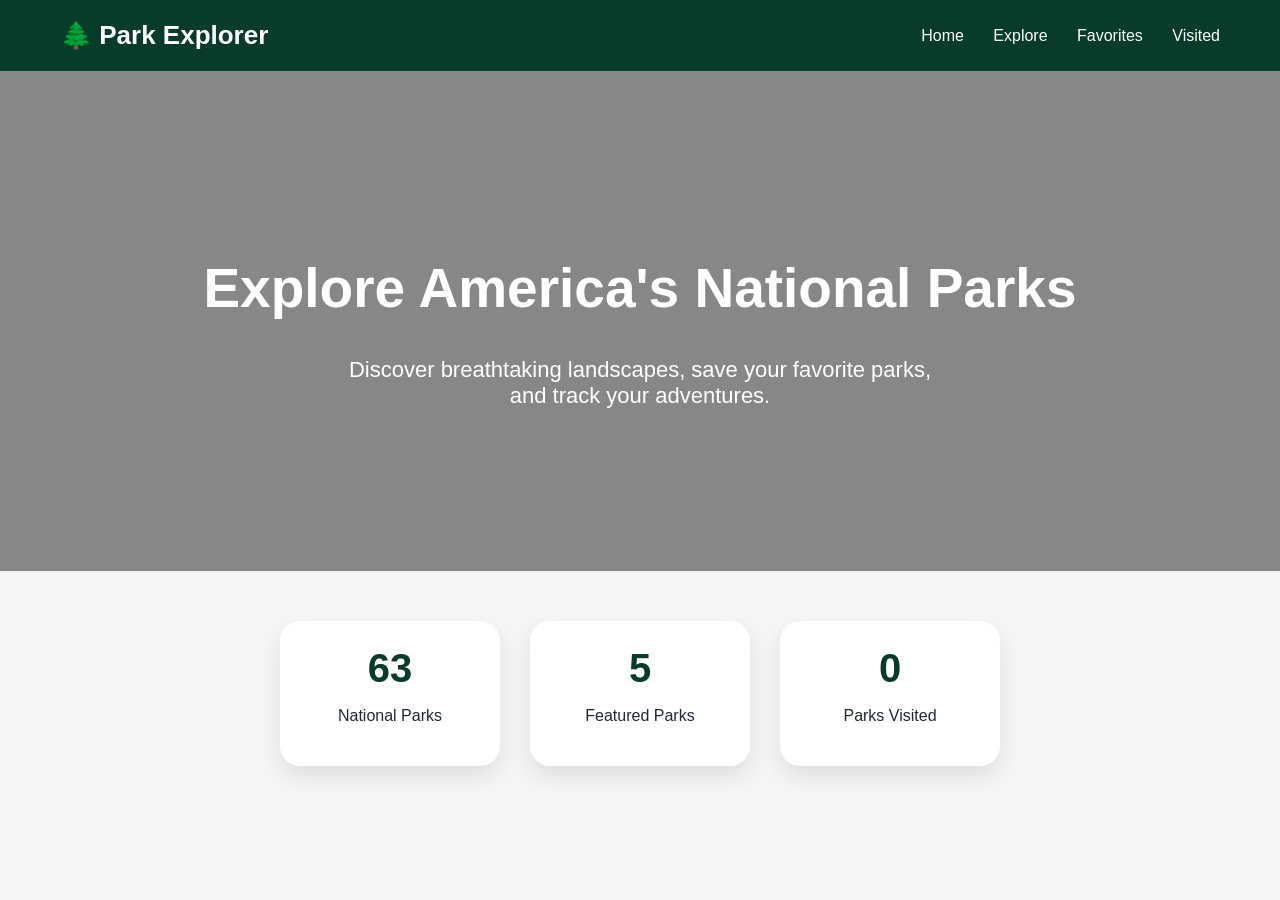
<file: index.html>
<!DOCTYPE html>
<html>

<head>
    <title>National Park Explorer</title>
    <link rel="stylesheet" href="style.css">
</head>

<body>

<nav>
    <h2>🌲 Park Explorer</h2>

    <div>
        <a href="index.html">Home</a>
        <a href="parks.html">Explore</a>
        <a href="favorites.html">Favorites</a>
        <a href="visited.html">Visited</a>
    </div>
</nav>


<section class="hero">

    <h1>Explore America's National Parks</h1>

    <p>
        Discover breathtaking landscapes,
        save your favorite parks,
        and track your adventures.
    </p>

</section>


<section class="stats">

    <div>
        <h2>63</h2>
        <p>National Parks</p>
    </div>


    <div>
        <h2>5</h2>
        <p>Featured Parks</p>
    </div>


    <div>
        <h2>0</h2>
        <p>Parks Visited</p>
    </div>

</section>


</body>

</html>
</file>
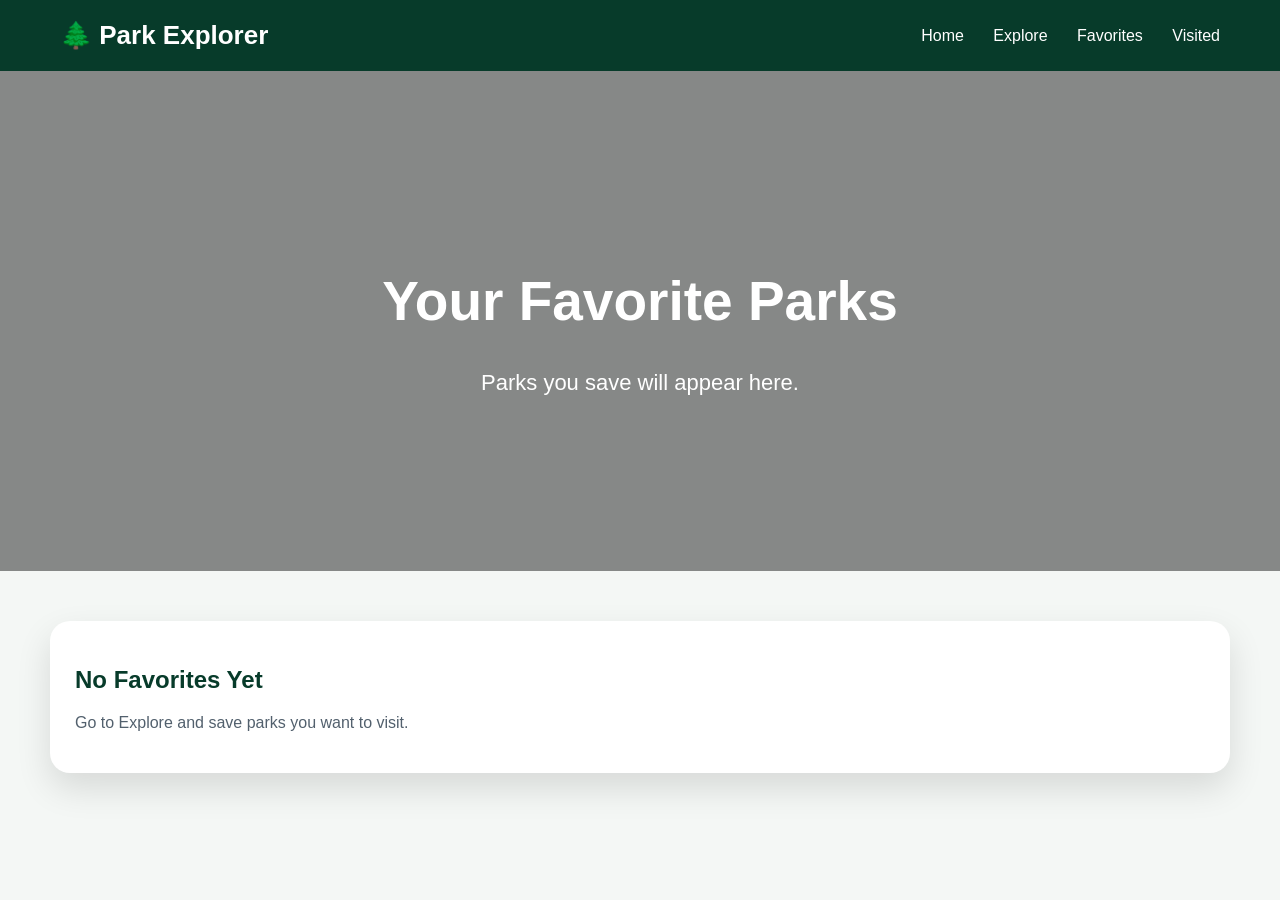
<file: favorites.html>
<!DOCTYPE html>
<html>

<head>
    <title>Favorite Parks</title>
    <link rel="stylesheet" href="style.css">
</head>

<body>

<nav>
    <h2>🌲 Park Explorer</h2>

    <div>
        <a href="index.html">Home</a>
        <a href="parks.html">Explore</a>
        <a href="favorites.html">Favorites</a>
        <a href="visited.html">Visited</a>
    </div>
</nav>


<section class="hero">

    <h1>Your Favorite Parks</h1>

    <p>
        Parks you save will appear here.
    </p>

</section>


<main>

<div class="park-card">

    <div class="card-content">

        <h2>No Favorites Yet</h2>

        <p>
            Go to Explore and save parks you want to visit.
        </p>

    </div>

</div>

</main>


</body>

</html>
</file>
<file: style.css>
* {
    box-sizing: border-box;
}

body {
    margin: 0;
    font-family: "Segoe UI", Arial, sans-serif;
    background: #f4f7f5;
    color: #1f2933;
}


/* Navigation */

nav {
    display: flex;
    justify-content: space-between;
    align-items: center;
    padding: 20px 60px;
    background: #073b2a;
    color: white;
}

nav h2 {
    margin: 0;
    font-size: 26px;
}

nav a {
    color: white;
    text-decoration: none;
    margin-left: 25px;
    font-size: 16px;
}

nav a:hover {
    color: #95d5b2;
}



/* Hero */

.hero {
    min-height: 500px;
    display: flex;
    flex-direction: column;
    justify-content: center;
    align-items: center;
    text-align: center;

    background:
    linear-gradient(
        rgba(0,0,0,0.45),
        rgba(0,0,0,0.45)
    ),
    url("https://upload.wikimedia.org/wikipedia/commons/5/5c/Grand_Teton_National_Park_2010.jpg");

    background-size: cover;
    background-position: center;

    color: white;
    padding: 40px;
}


.hero h1 {
    font-size: 55px;
    margin-bottom: 15px;
}


.hero p {
    font-size: 22px;
    max-width: 600px;
}



/* Search */

.search-container {
    margin-top: 30px;
    width: 100%;
    display: flex;
    justify-content: center;
}


#searchBar {

    width: 500px;
    max-width: 90%;

    padding: 18px 25px;

    border-radius: 40px;

    border: none;

    font-size: 18px;

    outline: none;

    box-shadow:
    0 10px 30px rgba(0,0,0,0.25);

}



/* Stats */

.stats {

    display: flex;

    justify-content: center;

    gap: 30px;

    padding: 50px;

}



.stats div {

    background: white;

    width: 220px;

    padding: 25px;

    text-align: center;

    border-radius: 20px;

    box-shadow:
    0 10px 25px rgba(0,0,0,0.1);

}



.stats h2 {

    margin: 0;

    font-size: 40px;

    color: #073b2a;

}



/* Park Cards */


main {

    display: grid;

    grid-template-columns:
    repeat(auto-fit, minmax(320px, 1fr));

    gap: 35px;

    padding: 50px;

}



.park-card {

    background: white;

    border-radius: 20px;

    overflow: hidden;

    box-shadow:
    0 15px 35px rgba(0,0,0,0.12);

    transition: .3s;

}



.park-card:hover {

    transform: translateY(-10px);

}



.park-card img {

    width: 100%;

    height: 240px;

    object-fit: cover;

}



.card-content {

    padding: 25px;

}



.card-content h2 {

    color:#073b2a;

}



.card-content p {

    color:#52606d;

}



button {

    background:#073b2a;

    color:white;

    border:none;

    padding:12px 20px;

    margin-top:10px;

    margin-right:8px;

    border-radius:30px;

    cursor:pointer;

}



button:hover {

    background:#40916c;

}



/* Mobile */

@media(max-width:700px){

    nav {

        flex-direction:column;

        gap:20px;

        padding:20px;

    }


    .hero h1 {

        font-size:35px;

    }


    .stats {

        flex-direction:column;

        align-items:center;

    }

}
</file>
